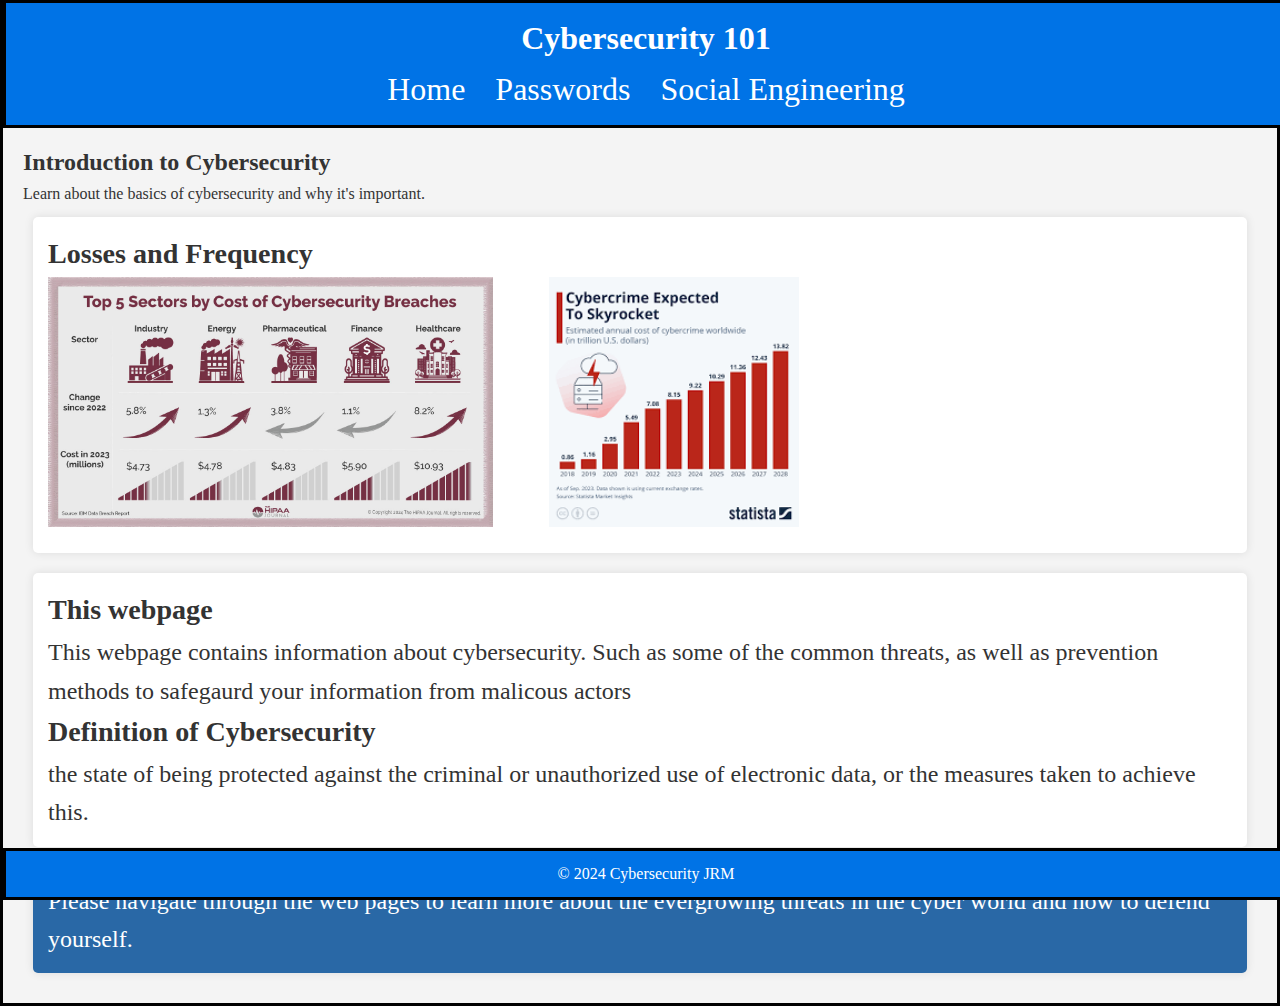
<file: index.html>
<!DOCTYPE html>
<html lang="en">
<head>
    <meta charset="UTF-8">
    <meta name="viewport" content="width=device-width, initial-scale=1.0">
    <title>Cybersecurity 101</title>
    <link rel="stylesheet" href="styles.css">
</head>
<body>
    <header>
        <h1>Cybersecurity 101</h1>
        <nav>
            <ul>
                <li><a href="index.html">Home</a></li>
                <li><a href="one.html">Passwords</a></li>
                <li><a href="two.html">Social Engineering</a></li>
        </nav>
    </header>
    <div class='content'>
            <h2>Introduction to Cybersecurity</h2>
            <p>Learn about the basics of cybersecurity and why it's important.</p>
            <div class="articles">
                <article>
                    <h3>Losses and Frequency</h3>
                    <img src="graph.jpg" style="height: 250px;"> <img src="freq.jpg" style="height: 250px; margin-left: 50px;">
                </article>
                <article>
                    <h3>This webpage</h3>
                    <p>This webpage contains information about cybersecurity. Such as some of the common threats, as well as prevention methods to safegaurd your information from malicous actors</p>
                    <h3>Definition of Cybersecurity</h3>
                    <p>the state of being protected against the criminal or unauthorized use of electronic data, or the measures taken to achieve this.</p>     
                </article>
                <aside>Please navigate through the web pages to learn more about the evergrowing threats in the cyber world and how to defend yourself.</aside>
            </div>    
    </div>
    <footer>
        <p>&copy; 2024 Cybersecurity JRM</p>
    </footer>
</body>
</html>
</file>
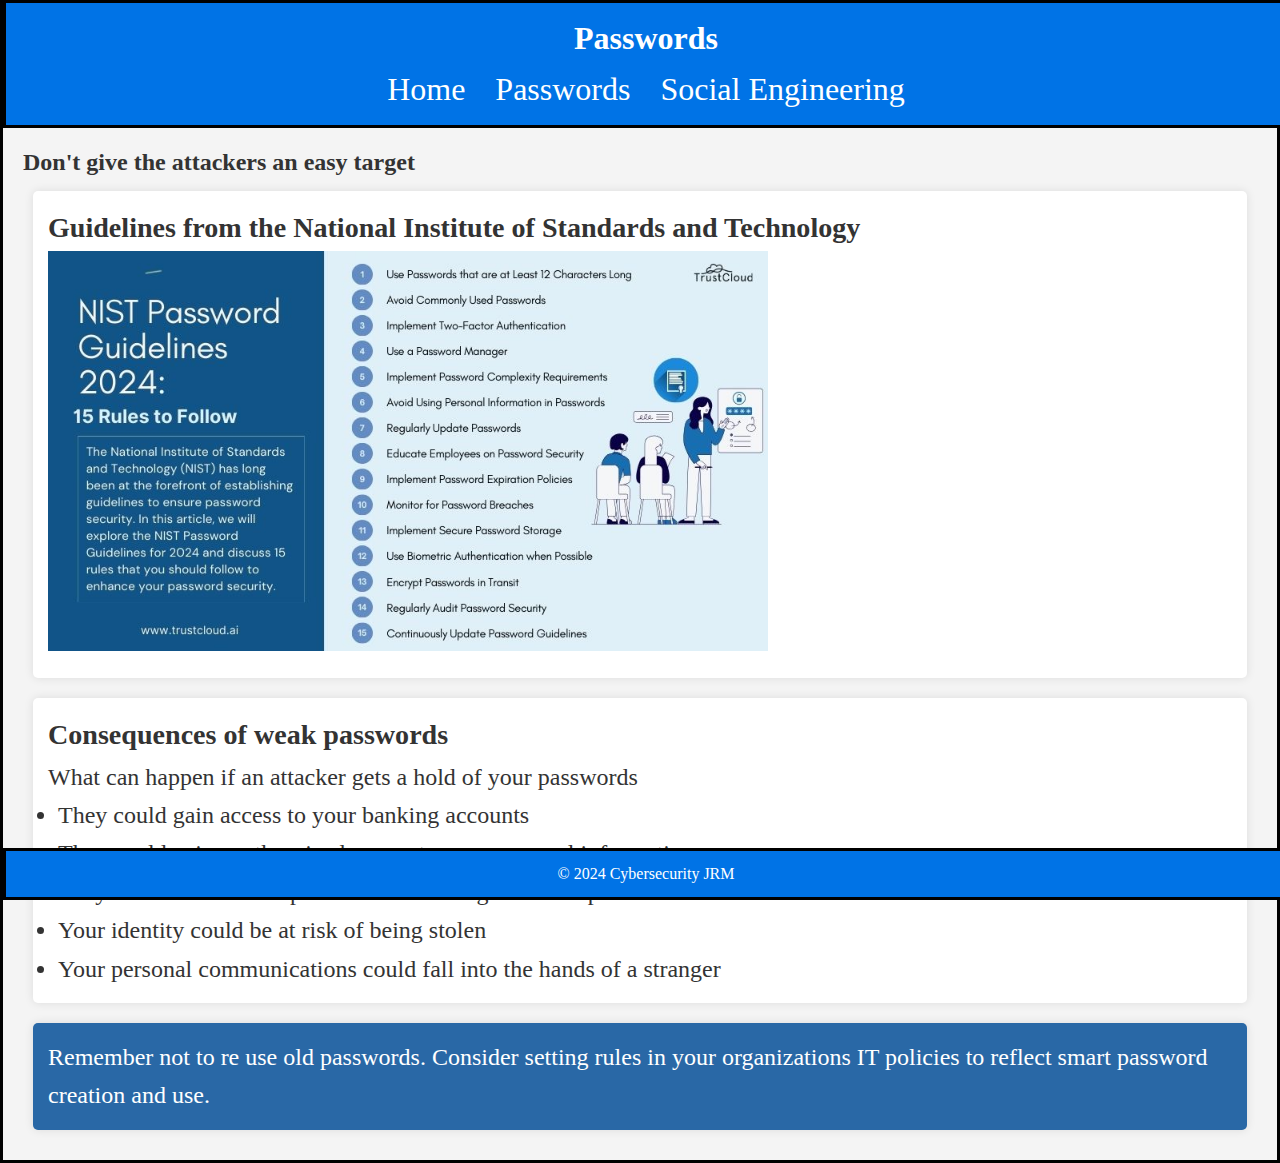
<file: one.html>
<!DOCTYPE html>
<html lang="en">
<head>
    <meta charset="UTF-8">
    <meta name="viewport" content="width=device-width, initial-scale=1.0">
    <title>Paswords</title>
    <link rel="stylesheet" href="styles.css">
</head>
<body>
    <header>
        <h1>Passwords</h1>
        <nav>
            <ul>
                <li><a href="index.html">Home</a></li>
                <li><a href="one.html">Passwords</a></li>
                <li><a href="two.html">Social Engineering</a></li>
            </ul>
        </nav>
    </header>
    <div class='content'>
            <h2>Don't give the attackers an easy target</h2>
            <div class="articles">
                <article>
                    <h3>Guidelines from the National Institute of Standards and Technology</h3>
                    <img src="password.jpg" style="height: 400px;">
                </article>
                <article>
                    <h3>Consequences of weak passwords</h3>
                    <div>What can happen if an attacker gets a hold of your passwords</div>
                    <ul>
                        <li>They could gain access to your banking accounts</li>
                        <li>They could gain unathourized access to your personal information</li>
                        <li>They could use it in the process of launching a more sophisticated atttack</li>
                        <li>Your identity could be at risk of being stolen</li>
                        <li>Your personal communications could fall into the hands of a stranger</li>


                    </ul>
                </article>
                <aside>Remember not to re use old passwords. Consider setting rules in your organizations IT policies to reflect smart password creation and use.</aside>
            </div>    
    </div>
    <footer>
        <p>&copy; 2024 Cybersecurity JRM</p>
    </footer>
</body>
</html>
</file>
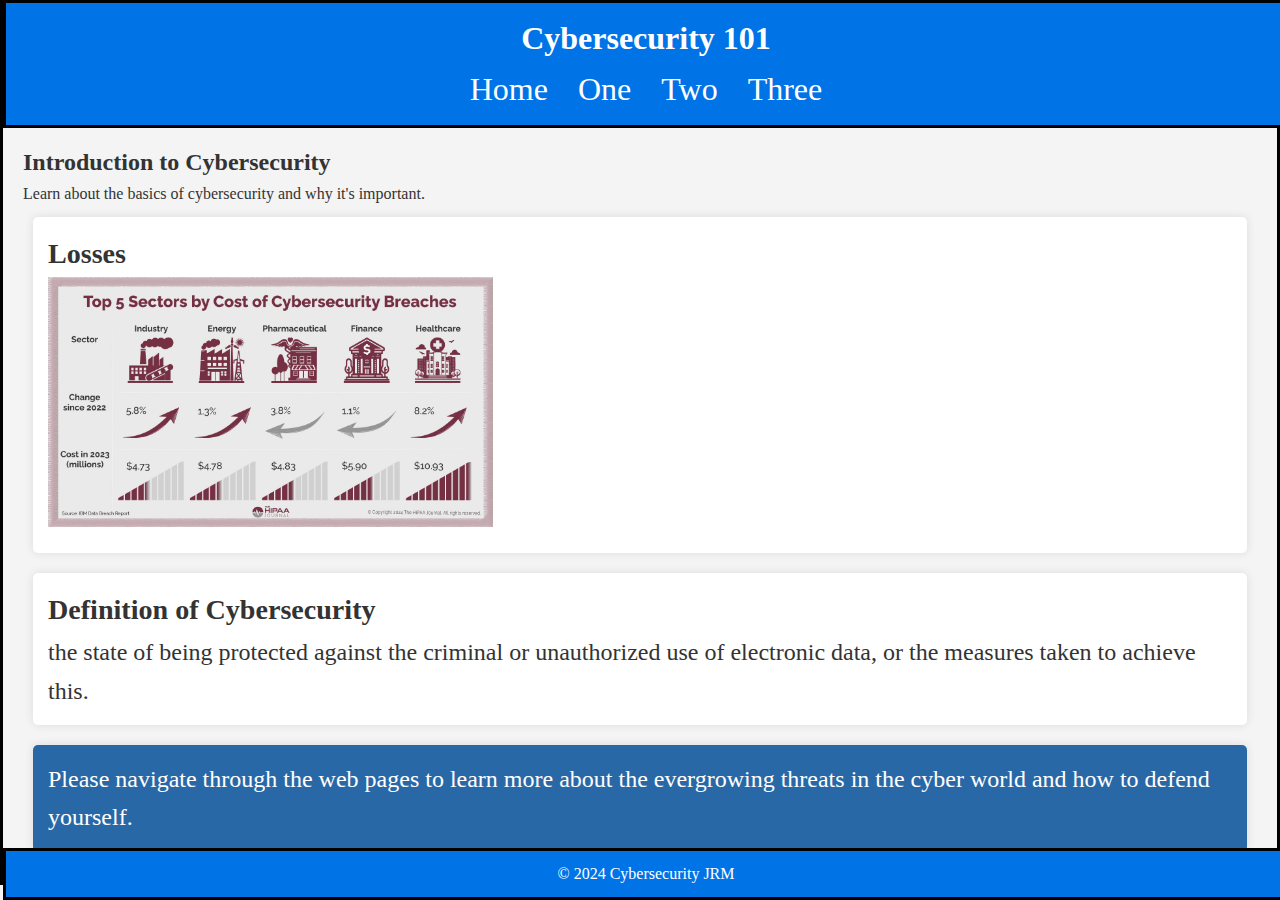
<file: three.html>
<!DOCTYPE html>
<html lang="en">
<head>
    <meta charset="UTF-8">
    <meta name="viewport" content="width=device-width, initial-scale=1.0">
    <title>Cybersecurity 101</title>
    <link rel="stylesheet" href="styles.css">
</head>
<body>
    <header>
        <h1>Cybersecurity 101</h1>
        <nav>
            <ul>
                <li><a href="index.html">Home</a></li>
                <li><a href="one.html">One</a></li>
                <li><a href="two.html">Two</a></li>
                <li><a href="three.html">Three</a></li>
            </ul>
        </nav>
    </header>
    <div class='content'>
            <h2>Introduction to Cybersecurity</h2>
            <p>Learn about the basics of cybersecurity and why it's important.</p>
            <div class="articles">
                <article>
                    <h3>Losses</h3>
                    <img src="graph.jpg" style="height: 250px;">
                </article>
                <article>
                    <h3>Definition of Cybersecurity</h3>
                    <p>the state of being protected against the criminal or unauthorized use of electronic data, or the measures taken to achieve this.</p>
                </article>
                <aside>Please navigate through the web pages to learn more about the evergrowing threats in the cyber world and how to defend yourself.</aside>
            </div>    
    </div>
    <footer>
        <p>&copy; 2024 Cybersecurity JRM</p>
    </footer>
</body>
</html>
</file>
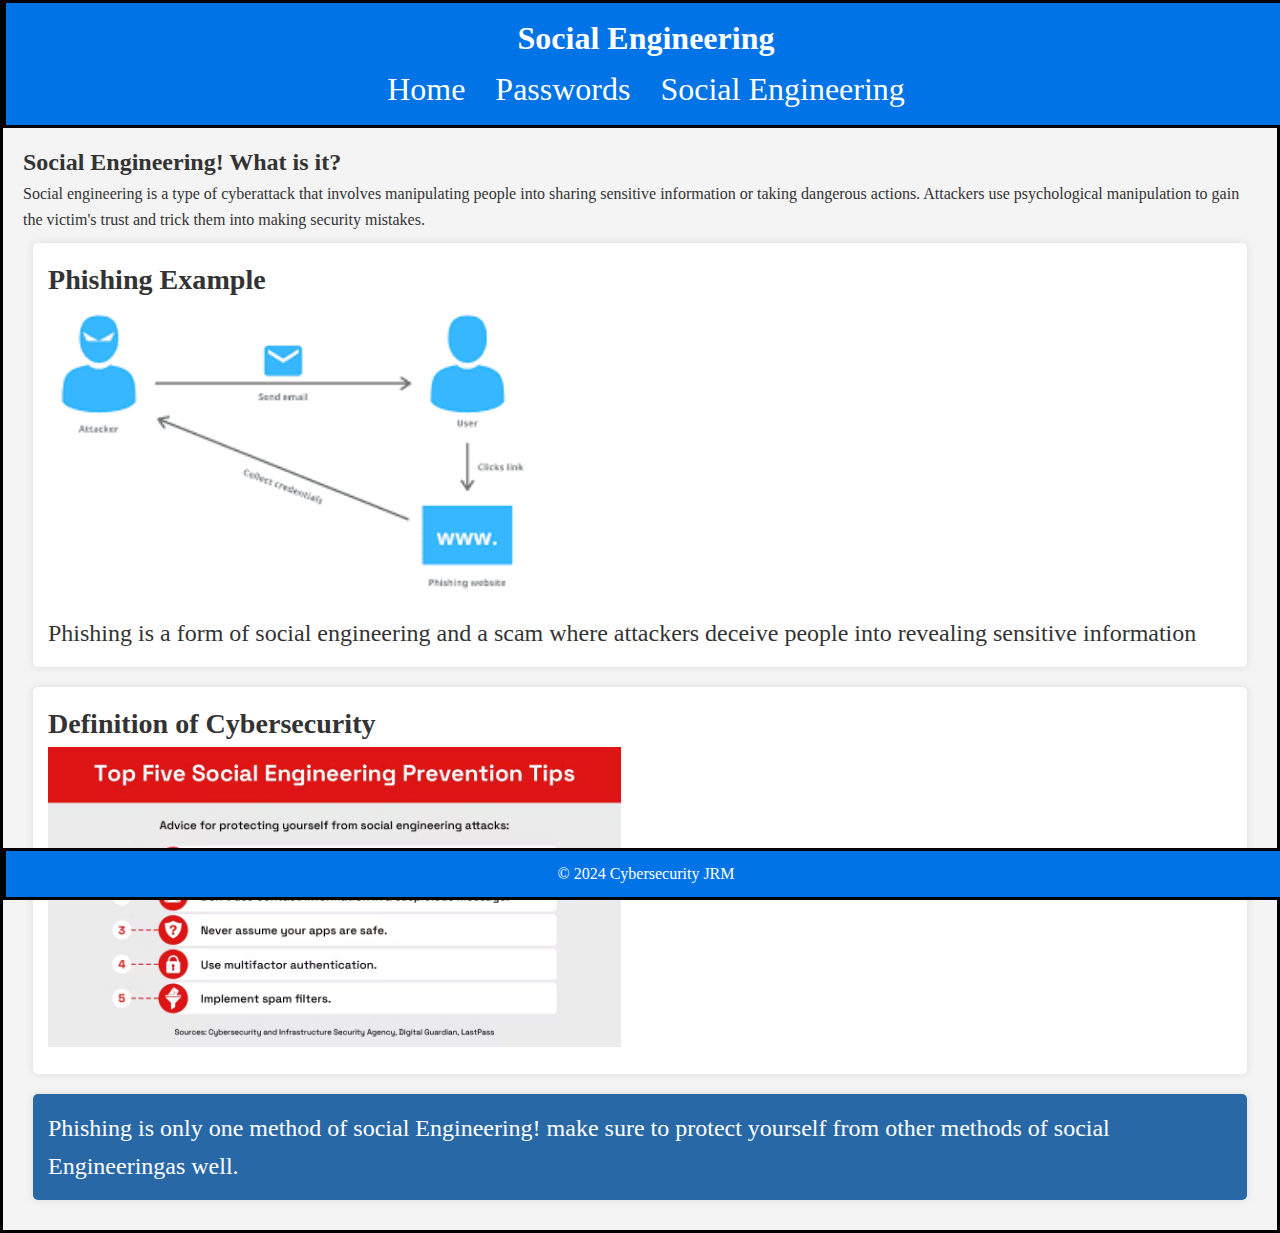
<file: two.html>
<!DOCTYPE html>
<html lang="en">
<head>
    <meta charset="UTF-8">
    <meta name="viewport" content="width=device-width, initial-scale=1.0">
    <title>Social Engineering</title>
    <link rel="stylesheet" href="styles.css">
</head>
<body>
    <header>
        <h1>Social Engineering</h1>
        <nav>
            <ul>
                <li><a href="index.html">Home</a></li>
                <li><a href="one.html">Passwords</a></li>
                <li><a href="two.html">Social Engineering</a></li>

            </ul>
        </nav>
    </header>
    <div class='content'>
            <h2>Social Engineering! What is it?</h2>
            <p>Social engineering is a type of cyberattack that involves manipulating people into sharing sensitive information or taking dangerous actions. Attackers use psychological manipulation to gain the victim's trust and trick them into making security mistakes.</p>
            <div class="articles">
                <article>
                    <h3>Phishing Example</h3>
                    <img src="45.jpg" style="height: 300px;">
                    <p>Phishing is a form of social engineering and a scam where attackers deceive people into revealing sensitive information</p>
                </article>
                <article>
                    <h3>Definition of Cybersecurity</h3>
                    <img src="prevent.jpg" style="height: 300px;">
                </article>
                <aside>Phishing is only one method of social Engineering! make sure to protect yourself from other methods of social Engineeringas well.</aside>
            </div>    
    </div>
    <footer>
        <p>&copy; 2024 Cybersecurity JRM</p>
    </footer>
</body>
</html>
</file>
<file: styles.css>
* {
    margin: 0;
    padding: 0;

}

body {
    font-family: 'Arial, sans-serif';
    color: #333;
    background-color: #f4f4f4;
    line-height: 1.6;
    border: 3px solid black;
}

header {
    background-color: #0073e6;
    color: white;
    padding: 10px 0;
    position: fixed;
    width: 100%;
    top: 0;
    border: 3px solid black;
}

header h1 {
    text-align: center;
    
}

nav ul {
    display: flex;
    justify-content: center;
    list-style: none;
}

nav ul li {
    margin: 0 15px;
    size: 24em;
    font-size: 2em;
}

nav ul li a {
    color: white;
    text-decoration: none;
    
}

/* Main Content Styling */
.content {
    margin-top: 120px; /* Adjust based on header height */
    padding: 20px;
}

.articles {
    display: flex;
    flex-wrap: wrap;
    justify-content: space-around;
    font-size: 1.5em;
}

article {
    flex: 1 0 800px;
    background: white;
    margin: 10px;
    padding: 15px;
    border-radius: 5px;
    box-shadow: 0 0 10px rgba(0, 0, 0, 0.1);
}

article li {
    margin-left: 10px;
}

aside {
    flex: 1 1 600px;
    background: #2968A6;
    margin: 10px;
    padding: 15px;
    border-radius: 5px;
    box-shadow: 0 0 10px rgba(0, 0, 0, 0.1);
    color: white;
}

footer {
    text-align: center;
    padding: 10px 0;
    background-color: #0073e6;
    color: white;
    position: fixed;
    width: 100%;
    bottom: 0;
    border: 3px solid black;
}

@media (max-width: 768px) {
    nav ul {
        flex-direction: column;
        list-style: circle;
        margin-left: 10px;
    }

    .articles {
        flex-direction: column;
    }
    
}
</file>
